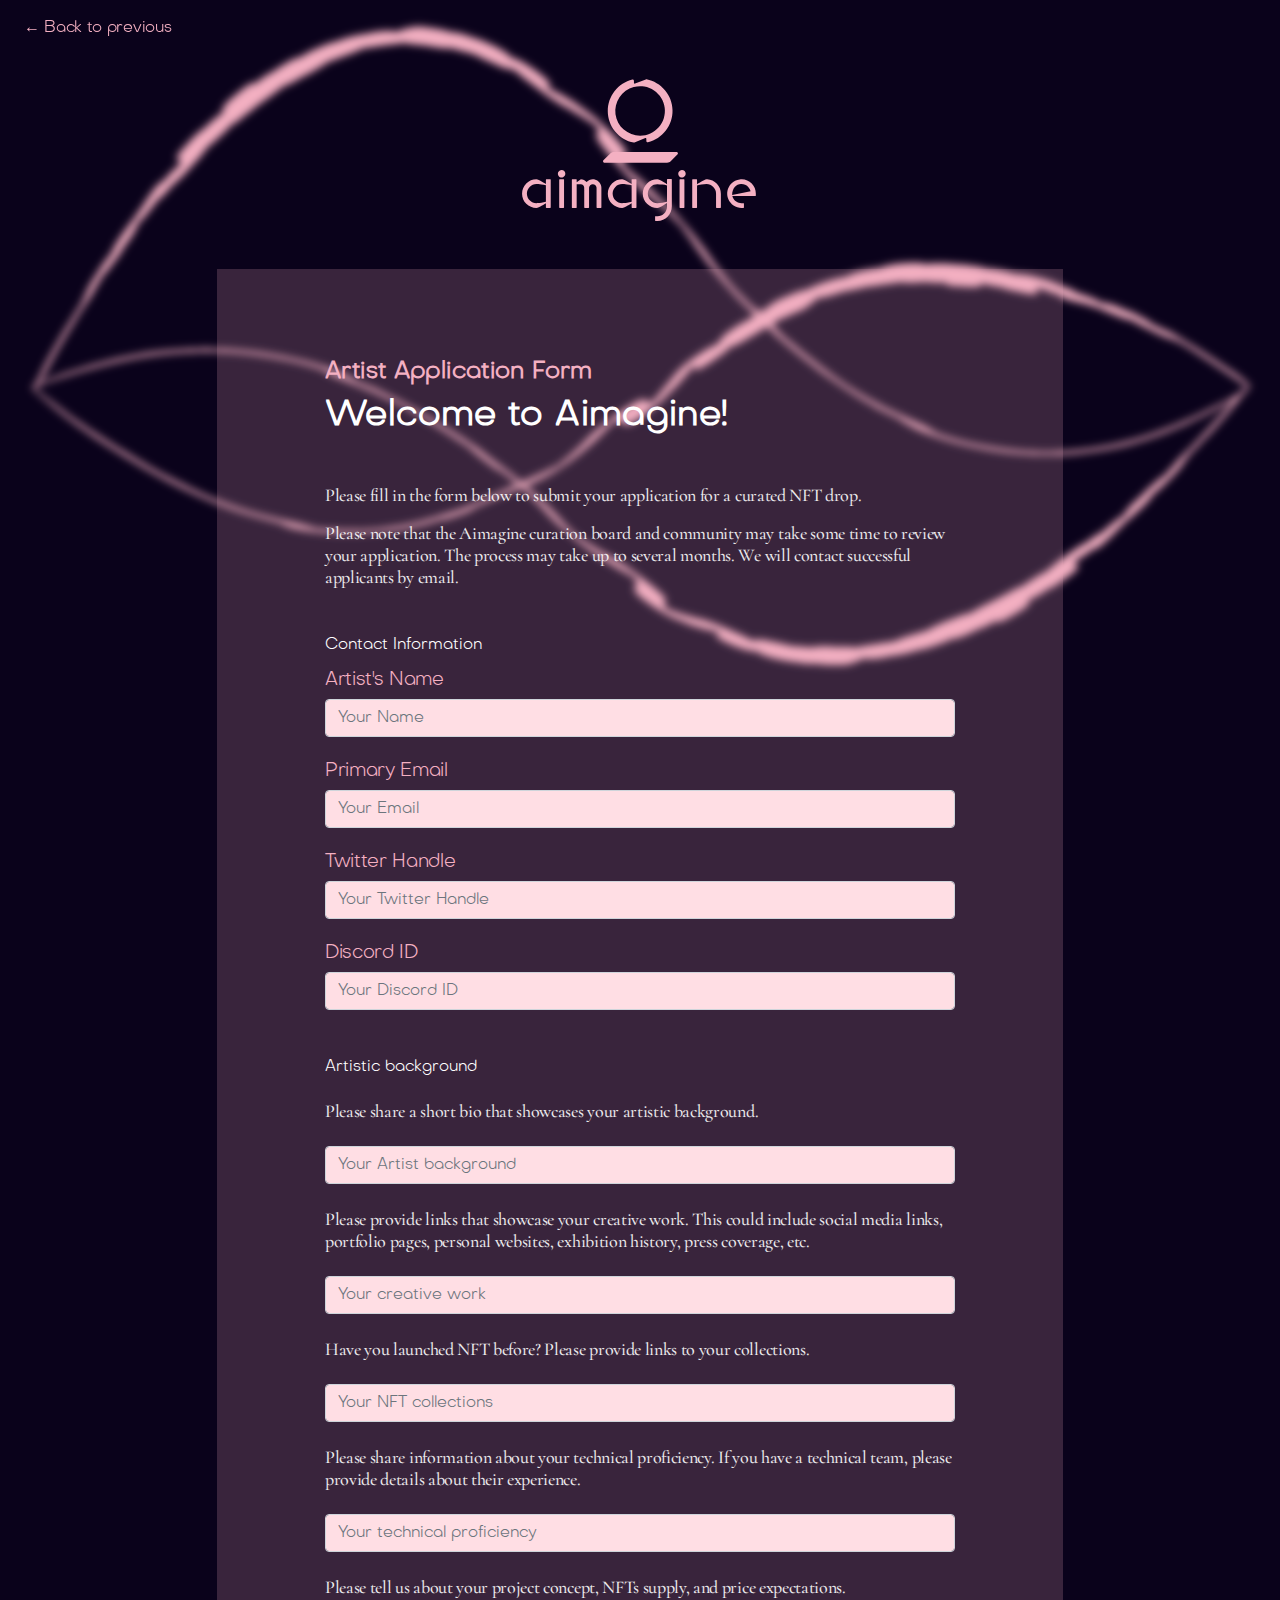
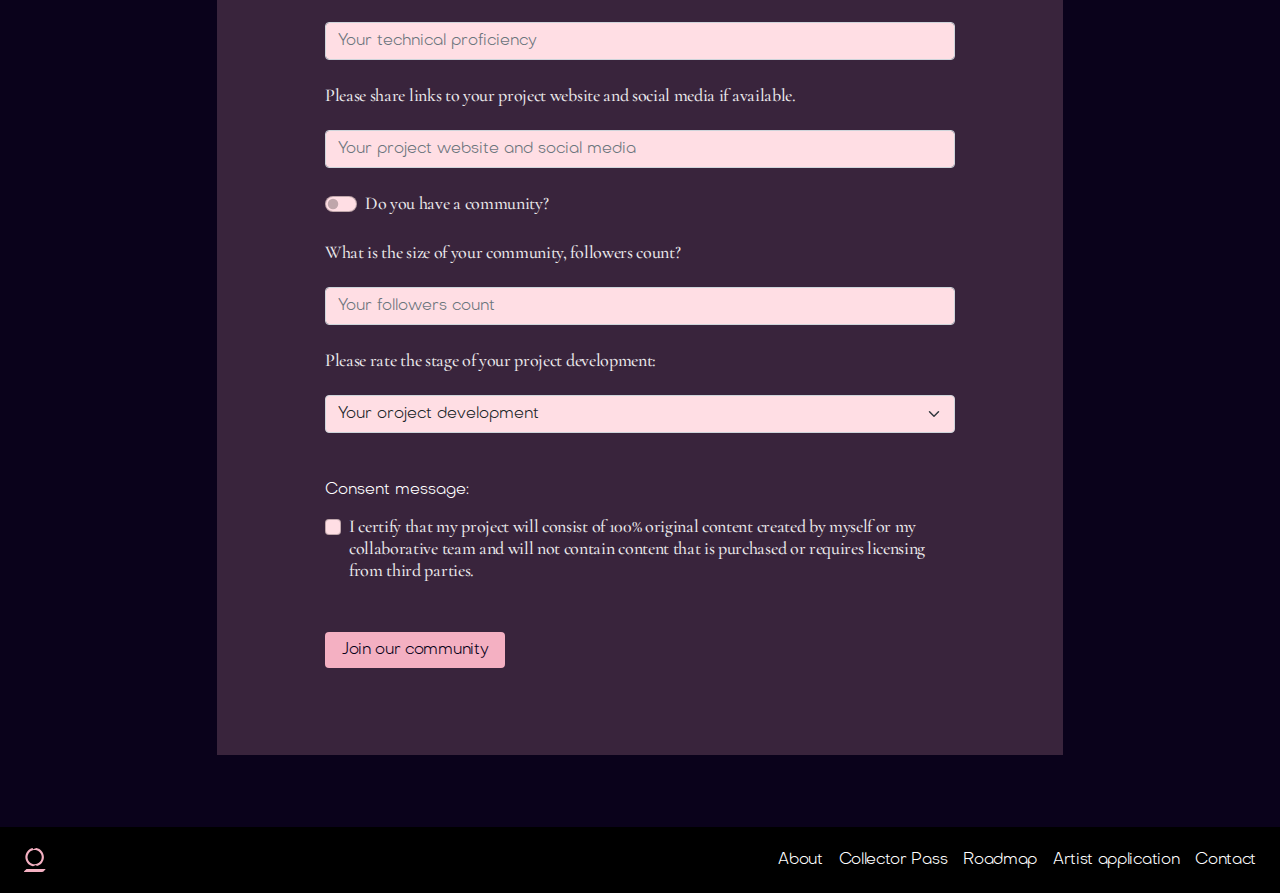
<file: ArtistApplication.html>
<!DOCTYPE html>
<html lang="en">
  <head>
    <meta charset="UTF-8" />
    <meta http-equiv="X-UA-Compatible" content="IE=edge" />
    <meta name="viewport" content="width=device-width, initial-scale=1.0" />
    <link rel="shortcut icon" href="img/LogoImg.svg" type="image/x-icon" />
    <link href="css/bootstrap.min.css" rel="stylesheet" />
    <link rel="stylesheet" href="css/styles.css" />
    <title>Aimagine</title>
  </head>

  <body>
    <header class="fixed-top">
      <div class="conteiner">
        <div class="row">
          <div class="col-12">
            <a class="btn__header" href="index.html">&larr; Back to previous</a>
          </div>
        </div>
      </div>
    </header>

    <section id="ArtistApplication" class="about application">
      <div class="conteiner container-md">
        <div class="row">
          <div class="col-12 text-center mb-5">
            <div>
              <img
                src="./img/LogoImgBig.svg"
                alt="логотип"
                class="img-fluid artistApplication__img"
              />
            </div>
            <div>
              <img
                src="./img/Logo.svg"
                alt="логотип"
                class="img-fluid artistApplication__logo"
              />
            </div>
          </div>
          <div class="col-12 text-white">
            <form method="post" class="artistApplication__form m-auto">
              <h3
                class="about__header mb-2 collectorPass__description text_type_pink"
              >
                Artist Application Form
              </h3>
              <h1 class="about__header mb-5">Welcome to Aimagine!</h1>
              <p class="about__description mb-3">
                Please fill in the form below to submit your application for a
                curated NFT drop.
              </p>
              <p class="about__description mb-5">
                Please note that the Aimagine curation board and community may
                take some time to review your application. The process may take
                up to several months. We will contact successful applicants by
                email.
              </p>
              <h4 class="mb-3 form__header text_white">Contact Information</h4>
              <div class="mb-4 form__placeholder">
                <label for="inputName" class="form-label text_type_pink"
                  >Artist's Name</label
                >
                <input
                  type="text"
                  class="form-control input__color"
                  id="inputName"
                  aria-describedby="name"
                  placeholder="Your Name"
                />
              </div>
              <div class="mb-4 form__placeholder">
                <label for="inputEmail" class="form-label text_type_pink"
                  >Primary Email</label
                >
                <input
                  type="email"
                  class="form-control input__color"
                  id="inputEmail"
                  aria-describedby="emailHelp"
                  placeholder="Your Email"
                />
              </div>
              <div class="mb-4 form__placeholder">
                <label for="inputTwitter" class="form-label text_type_pink"
                  >Twitter Handle</label
                >
                <input
                  type="text"
                  class="form-control input__color"
                  id="inputTwitter"
                  aria-describedby="Twitter"
                  placeholder="Your Twitter Handle"
                />
              </div>
              <div class="mb-5 form__placeholder">
                <label for="inputDiscord" class="form-label text_type_pink"
                  >Discord ID</label
                >
                <input
                  type="text"
                  class="form-control input__color"
                  id="inputDiscord"
                  aria-describedby="Discord"
                  placeholder="Your Discord ID"
                />
              </div>

              <h4 class="mb-4 form__header text_white">Artistic background</h4>
              <div class="mb-4 form__placeholder">
                <label
                  for="inputArtistBackground"
                  class="form-label about__description text-white mb-4"
                  >Please share a short bio that showcases your artistic
                  background.</label
                >
                <input
                  type="text"
                  class="form-control input__color"
                  id="inputArtistBackground"
                  aria-describedby="ArtistBackground"
                  placeholder="Your Artist background"
                />
              </div>
              <div class="mb-4 form__placeholder">
                <label
                  for="inputCreativeWork"
                  class="form-label about__description text-white mb-4"
                  >Please provide links that showcase your creative work. This
                  could include social media links, portfolio pages, personal
                  websites, exhibition history, press coverage, etc.</label
                >
                <input
                  type="text"
                  class="form-control input__color"
                  id="inputCreativeWork"
                  aria-describedby="CreativeWork"
                  placeholder="Your creative work"
                />
              </div>
              <div class="mb-4 form__placeholder">
                <label
                  for="inputNFTCollections"
                  class="form-label about__description text-white mb-4"
                  >Have you launched NFT before? Please provide links to your
                  collections.</label
                >
                <input
                  type="text"
                  class="form-control input__color"
                  id="inputNFTCollections"
                  aria-describedby="NFTCollections"
                  placeholder="Your NFT collections"
                />
              </div>
              <div class="mb-4 form__placeholder">
                <label
                  for="inputTechnicalProficiency"
                  class="form-label about__description text-white mb-4"
                  >Please share information about your technical proficiency. If
                  you have a technical team, please provide details about their
                  experience.</label
                >
                <input
                  type="text"
                  class="form-control input__color"
                  id="inputTechnicalProficiency"
                  aria-describedby="TechnicalProficiency"
                  placeholder="Your technical proficiency"
                />
              </div>
              <div class="mb-4 form__placeholder">
                <label
                  for="inputTechnicalProficiency2"
                  class="form-label about__description text-white mb-4"
                  >Please tell us about your project concept, NFTs supply, and
                  price expectations.</label
                >
                <input
                  type="text"
                  class="form-control input__color"
                  id="inputTechnicalProficiency2"
                  aria-describedby="TechnicalProficiency2"
                  placeholder="Your technical proficiency"
                />
              </div>
              <div class="mb-4 form__placeholder">
                <label
                  for="inputWebsite"
                  class="form-label about__description text-white mb-4"
                  >Please share links to your project website and social media
                  if available.</label
                >
                <input
                  type="text"
                  class="form-control input__color"
                  id="inputWebsite"
                  aria-describedby="inputWebsite"
                  placeholder="Your project website and social media"
                />
              </div>
              <div class="form-check form-switch mb-4">
                <input
                  class="form-check-input checkbox__color"
                  type="checkbox"
                  id="flexSwitchCheckDefault"
                />
                <label
                  class="form-check-label about__description text-white"
                  for="flexSwitchCheckDefault"
                  >Do you have a community?</label
                >
              </div>
              <div class="mb-4 form__placeholder">
                <label
                  for="inputFollowersCount"
                  class="form-label about__description text-white mb-4"
                  >What is the size of your community, followers count?</label
                >
                <input
                  type="text"
                  class="form-control input__color"
                  id="inputFollowersCount"
                  aria-describedby="FollowersCount"
                  placeholder="Your followers count"
                />
              </div>
              <div class="mb-4 form__placeholder">
                <label
                  for="inputProjectDevelopment"
                  class="form-label about__description text-white mb-4"
                  >Please rate the stage of your project development:</label
                >
                <select
                  class="form-select input__color mb-5"
                  aria-label="ProjectDevelopment"
                >
                  <option selected>Your oroject development</option>
                  <option value="1">Conceptual stage</option>
                  <option value="2">Development stage</option>
                  <option value="3">Artwork is ready</option>
                  <option value="4">Marketing stage</option>
                  <option value="5">
                    Final stage - Artwork, website, and smart contract are ready
                  </option>
                  <option value="6">Ready to mint</option>
                </select>
              </div>
              <h4 class="mb-3 form__header text_white">Consent message:</h4>
              <div class="mb-5 form-check text-start">
                <input
                  type="checkbox"
                  class="form-check-input checkbox__color"
                  id="exampleCheck1"
                />
                <label
                  class="form-check-label about__description text-white"
                  for="exampleCheck1"
                  >I certify that my project will consist of 100% original
                  content created by myself or my collaborative team and will
                  not contain content that is purchased or requires licensing
                  from third parties.</label
                >
              </div>
              <button
                type="button"
                class="btn btn-lg btn__pink"
                data-bs-toggle="modal"
                data-bs-target="#community"
              >
                Join our community
              </button>
            </form>
          </div>
        </div>
      </div>
    </section>

    <footer id="footer">
      <div class="conteiner">
        <div class="row align-items-center justify-content-between">
          <div class="col-2">
            <img src="./img/LogoImg.svg" alt="логотип" class="" />
          </div>
          <div class="col-8">
            <nav class="nav justify-content-end">
              <a class="nav-link nav-link__font" href="index.html#about"
                >About</a
              >
              <a class="nav-link nav-link__font" href="index.html#collectorPass"
                >Collector Pass</a
              >
              <a class="nav-link nav-link__font" href="index.html#roadMap"
                >Roadmap</a
              >
              <a class="nav-link nav-link__font" href="#ArtistApplication"
                >Artist application</a
              >
              <a class="nav-link nav-link__font" href="index.html#contact"
                >Contact</a
              >
            </nav>
          </div>
        </div>
      </div>
    </footer>
    <!-- Modal -->
    <div
      class="modal fade"
      id="community"
      tabindex="-1"
      aria-labelledby="exampleModalLabel"
      aria-hidden="true"
    >
      <div class="modal-dialog modal-dialog-centered">
        <div class="modal-content input__color">
          <div class="modal-header">
            <button
              type="button"
              class="btn-close"
              data-bs-dismiss="modal"
              aria-label="Close"
            ></button>
          </div>
          <div class="modal-body">
            <p>Your application successfully submitted.</p>
            <p>
              Please note that the Aimagine curation board and community may
              take some time to review your application. The process may take up
              to several months. We will contact successful applicants by email.
            </p>
          </div>
          <div class="modal-footer">
            <button
              type="button"
              class="btn btn-secondary btn__pink"
              data-bs-dismiss="modal"
            >
              Close
            </button>
          </div>
        </div>
      </div>
    </div>
    <script src="js/bootstrap.bundle.min.js"></script>
  </body>
</html>
</file>
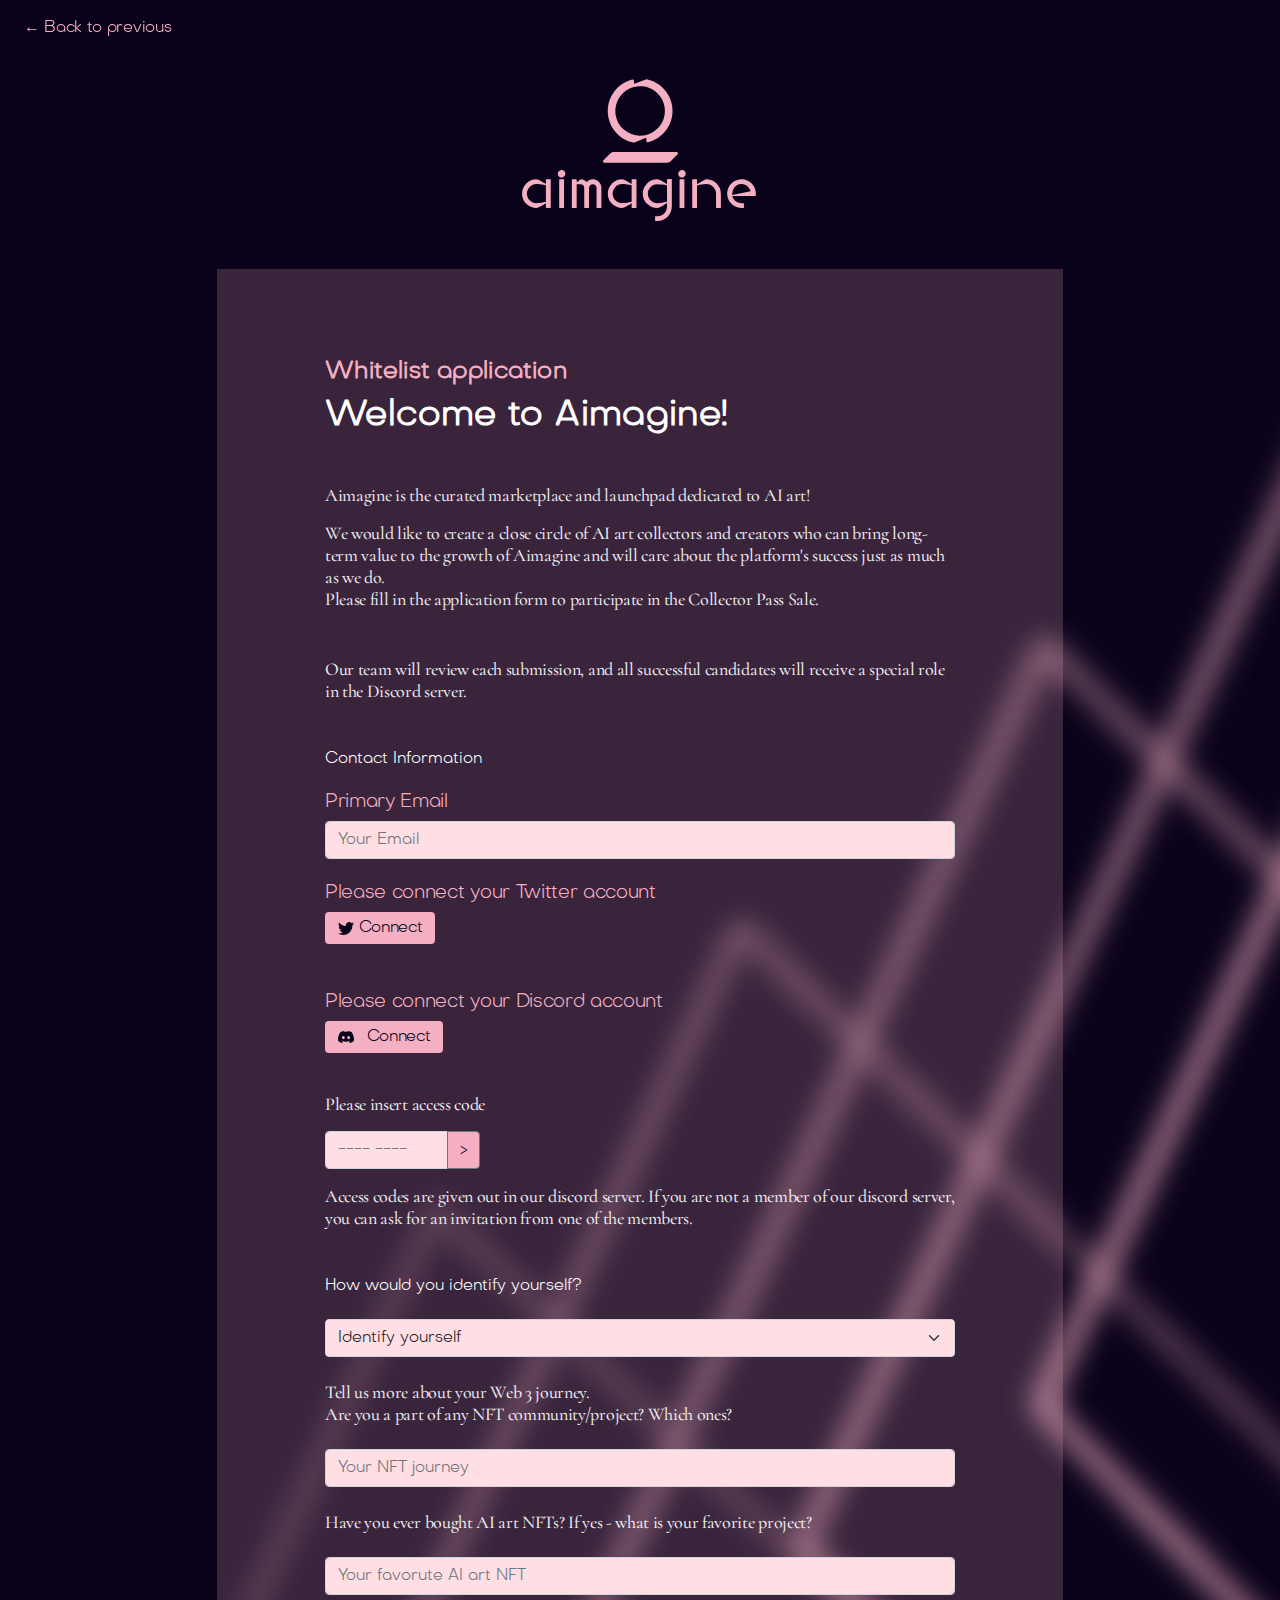
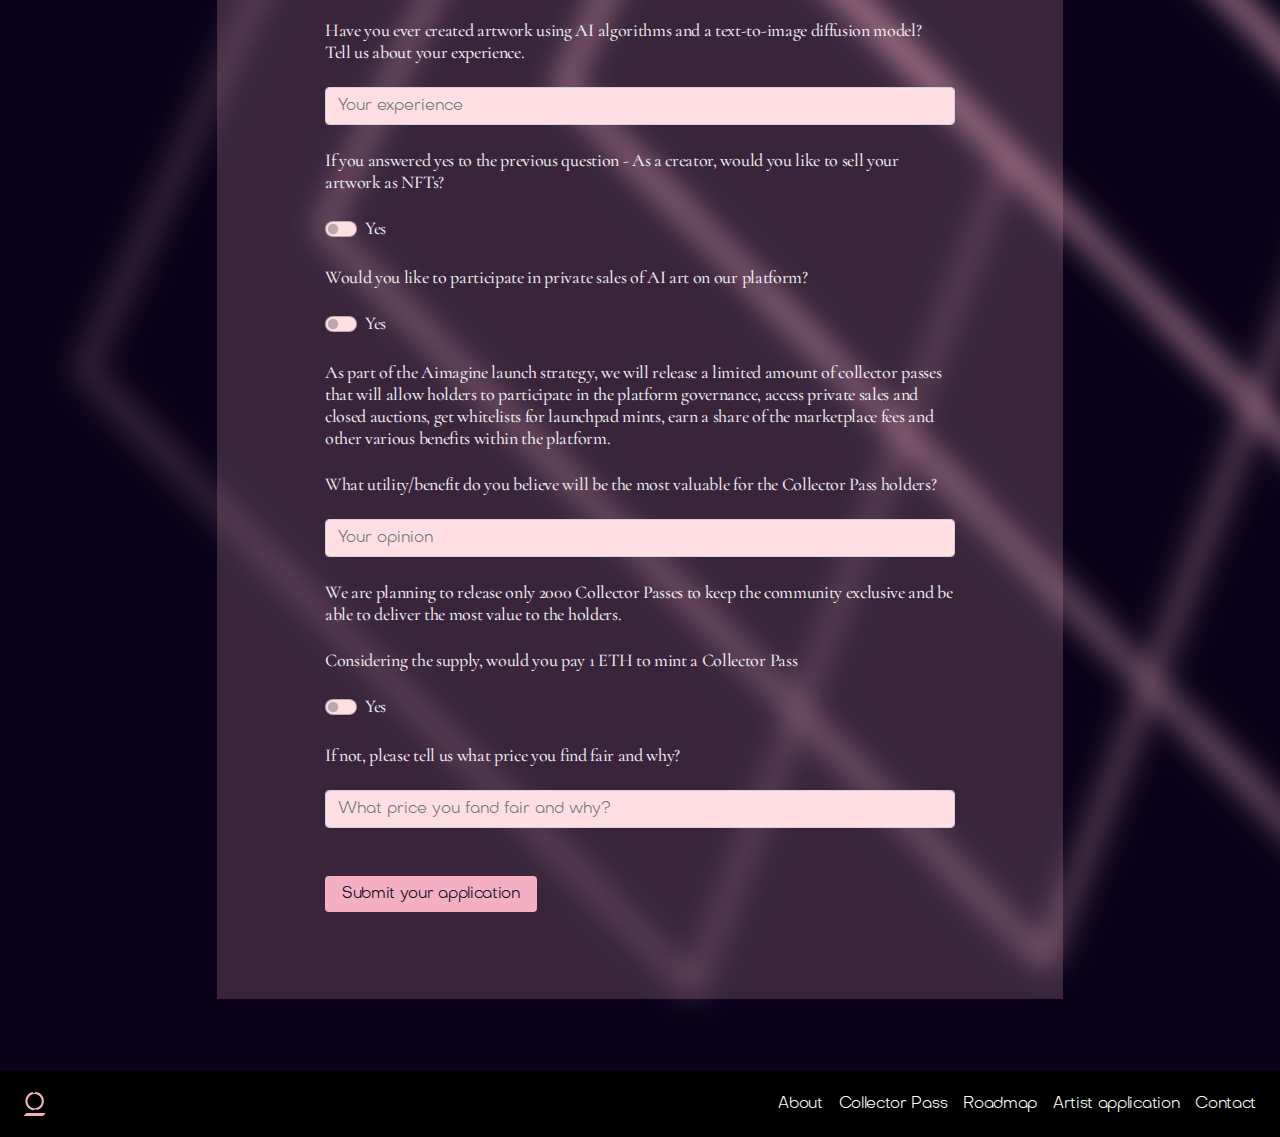
<file: WhitelistApplication.html>
<!DOCTYPE html>
<html lang="en">
  <head>
    <meta charset="UTF-8" />
    <meta http-equiv="X-UA-Compatible" content="IE=edge" />
    <meta name="viewport" content="width=device-width, initial-scale=1.0" />
    <link rel="shortcut icon" href="img/LogoImg.svg" type="image/x-icon" />
    <link href="css/bootstrap.min.css" rel="stylesheet" />
    <link rel="stylesheet" href="css/styles.css" />
    <title>Aimagine</title>
  </head>

  <body>
    <header class="fixed-top">
      <div class="conteiner">
        <div class="row">
          <div class="col-12">
            <a class="btn__header" href="index.html">&larr; Back to previous</a>
          </div>
        </div>
      </div>
    </header>

    <section id="WhitelistApplication" class="roadMap application">
      <div class="conteiner container-md">
        <div class="row">
          <div class="col-12 text-center mb-5">
            <div>
              <img
                src="./img/LogoImgBig.svg"
                alt="логотип"
                class="img-fluid artistApplication__img"
              />
            </div>
            <div>
              <img
                src="./img/Logo.svg"
                alt="логотип"
                class="img-fluid artistApplication__logo"
              />
            </div>
          </div>
          <div class="col-12 text-white">
            <form method="post" class="artistApplication__form m-auto">
              <h3
                class="about__header mb-2 collectorPass__description text_type_pink"
              >
                Whitelist application
              </h3>
              <h1 class="about__header mb-5">Welcome to Aimagine!</h1>
              <p class="about__description mb-3">
                Aimagine is the curated marketplace and launchpad dedicated to
                AI art!
              </p>
              <p class="about__description mb-5">
                We would like to create a close circle of AI art collectors and
                creators who can bring long-term value to the growth of Aimagine
                and will care about the platform's success just as much as we
                do.<br />Please fill in the application form to participate in
                the Collector Pass Sale.
              </p>
              <p class="about__description mb-5">
                Our team will review each submission, and all successful
                candidates will receive a special role in the Discord server.
              </p>
              <h4 class="mb-4 form__header text_white">Contact Information</h4>

              <div class="mb-4 form__placeholder">
                <label for="inputEmail" class="form-label text_type_pink"
                  >Primary Email</label
                >
                <input
                  type="email"
                  class="form-control input__color"
                  id="inputEmail"
                  aria-describedby="emailHelp"
                  placeholder="Your Email"
                />
              </div>
              <div class="mb-4 form__placeholder">
                <label for="inputTwitter" class="form-label text_type_pink"
                  >Please connect your Twitter account</label
                >
                <!-- <input
                  type="text"
                  class="form-control input__color"
                  id="inputTwitter"
                  aria-describedby="Twitter"
                  placeholder="Your Twitter Handle"
                /> -->
                <div>
                  <a
                    href="https://twitter.com/"
                    class="btn mb-4 btn__pink button__type_active"
                    target="blank"
                    type="checkbox"
                  >
                    <svg
                      xmlns="http://www.w3.org/2000/svg"
                      width="16"
                      height="16"
                      fill="currentColor"
                      class="bi bi-twitter"
                      viewBox="0 0 16 16"
                    >
                      <path
                        d="M5.026 15c6.038 0 9.341-5.003 9.341-9.334 0-.14 0-.282-.006-.422A6.685 6.685 0 0 0 16 3.542a6.658 6.658 0 0 1-1.889.518 3.301 3.301 0 0 0 1.447-1.817 6.533 6.533 0 0 1-2.087.793A3.286 3.286 0 0 0 7.875 6.03a9.325 9.325 0 0 1-6.767-3.429 3.289 3.289 0 0 0 1.018 4.382A3.323 3.323 0 0 1 .64 6.575v.045a3.288 3.288 0 0 0 2.632 3.218 3.203 3.203 0 0 1-.865.115 3.23 3.23 0 0 1-.614-.057 3.283 3.283 0 0 0 3.067 2.277A6.588 6.588 0 0 1 .78 13.58a6.32 6.32 0 0 1-.78-.045A9.344 9.344 0 0 0 5.026 15z"
                      />
                    </svg>
                  </a>
                </div>
              </div>
              <div class="mb-3 form__placeholder">
                <label for="inputDiscord" class="form-label text_type_pink"
                  >Please connect your Discord account</label
                >
                <!-- <input
                  type="text"
                  class="form-control input__color"
                  id="inputDiscord"
                  aria-describedby="Discord"
                  placeholder="Your Discord ID"
                /> -->
                <div>
                  <a
                    href="https://discord.com/login?redirect_to=%2Fchannels%2F%40me"
                    class="btn mb-4 btn__pink button__type_active"
                    target="blank"
                  >
                    <svg
                      xmlns="http://www.w3.org/2000/svg"
                      width="16"
                      height="16"
                      fill="currentColor"
                      class="bi bi-discord me-2"
                      viewBox="0 0 16 16"
                    >
                      <path
                        d="M13.545 2.907a13.227 13.227 0 0 0-3.257-1.011.05.05 0 0 0-.052.025c-.141.25-.297.577-.406.833a12.19 12.19 0 0 0-3.658 0 8.258 8.258 0 0 0-.412-.833.051.051 0 0 0-.052-.025c-1.125.194-2.22.534-3.257 1.011a.041.041 0 0 0-.021.018C.356 6.024-.213 9.047.066 12.032c.001.014.01.028.021.037a13.276 13.276 0 0 0 3.995 2.02.05.05 0 0 0 .056-.019c.308-.42.582-.863.818-1.329a.05.05 0 0 0-.01-.059.051.051 0 0 0-.018-.011 8.875 8.875 0 0 1-1.248-.595.05.05 0 0 1-.02-.066.051.051 0 0 1 .015-.019c.084-.063.168-.129.248-.195a.05.05 0 0 1 .051-.007c2.619 1.196 5.454 1.196 8.041 0a.052.052 0 0 1 .053.007c.08.066.164.132.248.195a.051.051 0 0 1-.004.085 8.254 8.254 0 0 1-1.249.594.05.05 0 0 0-.03.03.052.052 0 0 0 .003.041c.24.465.515.909.817 1.329a.05.05 0 0 0 .056.019 13.235 13.235 0 0 0 4.001-2.02.049.049 0 0 0 .021-.037c.334-3.451-.559-6.449-2.366-9.106a.034.034 0 0 0-.02-.019Zm-8.198 7.307c-.789 0-1.438-.724-1.438-1.612 0-.889.637-1.613 1.438-1.613.807 0 1.45.73 1.438 1.613 0 .888-.637 1.612-1.438 1.612Zm5.316 0c-.788 0-1.438-.724-1.438-1.612 0-.889.637-1.613 1.438-1.613.807 0 1.451.73 1.438 1.613 0 .888-.631 1.612-1.438 1.612Z"
                      />
                    </svg>
                  </a>
                </div>
              </div>
              <label
                for="accessCode"
                class="form-label about__description text-white mb-3"
                >Please insert access code</label
              >
              <div class="input-group mb-3 input-group__size">
                <input
                  type="text"
                  class="form-control input__color"
                  placeholder="---- ----"
                  aria-label="accessCode"
                  aria-describedby="button-addon2"
                />
                <button
                  class="btn btn-outline-secondary btn__pink"
                  type="button"
                  id="button-addon2"
                >
                  &gt;
                </button>
              </div>
              <label
                for="accessCode"
                class="form-label about__description text-white mb-5"
                >Access codes are given out in our discord server. If you are
                not a member of our discord server, you can ask for an
                invitation from one of the members.</label
              >
              <div id="whitelist-application-form" class="">
                <h4 class="mb-4 form__header text_white">
                  How would you identify yourself?
                </h4>
                <div class="mb-4 form__placeholder">
                  <select
                    class="form-select input__color mb-4"
                    aria-label="inputIdentify"
                  >
                    <option selected>Identify yourself</option>
                    <option value="1">Collector</option>
                    <option value="2">Creator</option>
                    <option value="3">Investor</option>
                    <option value="4">Trader</option>
                    <option value="5">Web3 Developer</option>
                    <option value="6">Web3 Business Owner</option>
                    <option value="7">NFT newbie</option>
                    <option value="8">Web3 explorer</option>
                  </select>
                </div>
                <div class="mb-4 form__placeholder">
                  <label
                    for="NFTJourney"
                    class="form-label about__description text-white mb-4"
                    >Tell us more about your Web 3 journey.<br />Are you a part
                    of any NFT community/project? Which ones?</label
                  >
                  <input
                    type="text"
                    class="form-control input__color"
                    id="inputNFTJourney"
                    aria-describedby="NFTJourney"
                    placeholder="Your NFT journey"
                  />
                </div>
                <div class="mb-4 form__placeholder">
                  <label
                    for="inputFavoruteNFT"
                    class="form-label about__description text-white mb-4"
                    >Have you ever bought AI art NFTs? If yes - what is your
                    favorite project?
                  </label>
                  <input
                    type="text"
                    class="form-control input__color"
                    id="inputFavoruteNFT"
                    aria-describedby="FavoruteNFT"
                    placeholder="Your favorute AI art NFT"
                  />
                </div>
                <div class="mb-4 form__placeholder">
                  <label
                    for="inputExperience"
                    class="form-label about__description text-white mb-4"
                    >Have you ever created artwork using AI algorithms and a
                    text-to-image diffusion model?<br />Tell us about your
                    experience.</label
                  >
                  <input
                    type="text"
                    class="form-control input__color"
                    id="inputExperience"
                    aria-describedby="Experience"
                    placeholder="Your experience"
                  />
                </div>
                <label
                  for="inputSellOK"
                  class="form-label about__description text-white mb-4"
                  >If you answered yes to the previous question - As a creator,
                  would you like to sell your artwork as NFTs?</label
                >
                <div class="form-check form-switch mb-4">
                  <input
                    class="form-check-input checkbox__color"
                    type="checkbox"
                    id="inputSellOK"
                  />
                  <label
                    class="form-check-label about__description text-white"
                    for="inputSellOK"
                    >Yes</label
                  >
                </div>
                <label
                  for="inputParticipateOK"
                  class="form-label about__description text-white mb-4"
                  >Would you like to participate in private sales of AI art on
                  our platform?</label
                >
                <div class="form-check form-switch mb-4">
                  <input
                    class="form-check-input checkbox__color"
                    type="checkbox"
                    id="ParticipateOK"
                  />
                  <label
                    class="form-check-label about__description text-white"
                    for="inputParticipateOK"
                    >Yes</label
                  >
                </div>
                <p class="about__description mb-4">
                  As part of the Aimagine launch strategy, we will release a
                  limited amount of collector passes that will allow holders to
                  participate in the platform governance, access private sales
                  and closed auctions, get whitelists for launchpad mints, earn
                  a share of the marketplace fees and other various benefits
                  within the platform.
                </p>
                <div class="mb-4 form__placeholder">
                  <label
                    for="inputOpinion"
                    class="form-label about__description text-white mb-4"
                    >What utility/benefit do you believe will be the most
                    valuable for the Collector Pass holders?</label
                  >
                  <input
                    type="text"
                    class="form-control input__color"
                    id="inputOpinion"
                    aria-describedby="Opinion"
                    placeholder="Your opinion"
                  />
                </div>
                <p class="about__description mb-4">
                  We are planning to release only 2000 Collector Passes to keep
                  the community exclusive and be able to deliver the most value
                  to the holders.
                </p>
                <label
                  for="inputPayOK"
                  class="form-label about__description text-white mb-4"
                  >Considering the supply, would you pay 1 ETH to mint a
                  Collector Pass</label
                >
                <div class="form-check form-switch mb-4">
                  <input
                    class="form-check-input checkbox__color"
                    type="checkbox"
                    id="PayOK"
                  />
                  <label
                    class="form-check-label about__description text-white"
                    for="inputPayOK"
                    >Yes</label
                  >
                </div>
                <div class="mb-5 form__placeholder">
                  <label
                    for="inputPrice"
                    class="form-label about__description text-white mb-4"
                    >If not, please tell us what price you find fair and
                    why?</label
                  >
                  <input
                    type="text"
                    class="form-control input__color"
                    id="inputPrice"
                    aria-describedby="Price"
                    placeholder="What price you fand fair and why?"
                  />
                </div>

                <button
                  href="#"
                  class="btn btn-lg btn__pink"
                  type="button"
                  data-bs-toggle="modal"
                  data-bs-target="#submit"
                >
                  Submit your application
                </button>
              </div>
            </form>
          </div>
        </div>
      </div>
    </section>

    <footer id="footer">
      <div class="conteiner">
        <div class="row align-items-center justify-content-between">
          <div class="col-2">
            <img src="./img/LogoImg.svg" alt="логотип" class="" />
          </div>
          <div class="col-8">
            <nav class="nav justify-content-end">
              <a class="nav-link nav-link__font" href="index.html#about"
                >About</a
              >
              <a class="nav-link nav-link__font" href="index.html#collectorPass"
                >Collector Pass</a
              >
              <a class="nav-link nav-link__font" href="index.html#roadMap"
                >Roadmap</a
              >
              <a class="nav-link nav-link__font" href="ArtistApplication.html"
                >Artist application</a
              >
              <a class="nav-link nav-link__font" href="index.html#contact"
                >Contact</a
              >
            </nav>
          </div>
        </div>
      </div>
    </footer>
    <!-- Modal -->
    <div
      class="modal fade"
      id="submit"
      tabindex="-1"
      aria-labelledby="exampleModalLabel"
      aria-hidden="true"
    >
      <div class="modal-dialog modal-dialog-centered">
        <div class="modal-content input__color">
          <div class="modal-header">
            <button
              type="button"
              class="btn-close"
              data-bs-dismiss="modal"
              aria-label="Close"
            ></button>
          </div>
          <div class="modal-body">
            <p>
              Thank you, your application is under review. We will notify all
              successful candidates and update roles in discord! Stay tuned.
            </p>
          </div>
          <div class="modal-footer">
            <button
              type="button"
              class="btn btn-secondary btn__pink"
              data-bs-dismiss="modal"
            >
              Close
            </button>
          </div>
        </div>
      </div>
    </div>

    <script src="js/bootstrap.bundle.min.js"></script>
  </body>
</html>
</file>
<file: css/styles.css>
@font-face {
  font-family: "Octarine";
  src: url(../font/octarine-cufonfonts/Octarine-Light.otf);
}

@font-face {
  font-family: "Cormorant";
  src: url(../font/Cormorant-VariableFont_wght.ttf);
}

body {
  font-family: "Octarine";
}

header,
footer {
  padding: 16px 24px;
}

.section {
  padding: 117px 188px;
}

@media screen and (max-width: 1023px) {
  .section {
    padding: 80px 100px;
  }
}

@media screen and (max-width: 767px) {
  .section {
    padding: 30px 30px;
  }
}

footer {
  background-color: #000000;
  background-size: contain;
}

.header {
  background-color: #000000;
  background-size: contain;
}

.nav-link__font {
  font-style: normal;
  font-weight: 400;
  font-size: 16px;
  line-height: 18px;
  letter-spacing: -0.32px;
  color: #ffffff;
}

.nav-link:hover {
  color: #ffffff;
  transition: 1s;
  opacity: 0.6;
}

.nav-link {
  padding-right: 0;
}

/*about*/
.about {
  background: url(../img/About.svg), #0a021b;
  background-size: 100%;
  background-repeat: no-repeat;
}

.about__padding {
  padding-top: 160px;
}

@media screen and (max-width: 767px) {
  .about {
    background-size: cover;
  }
}

.about__header {
  font-style: normal;
  font-weight: 700;
  font-size: 36px;
  line-height: 40px;
  letter-spacing: 0.38px;
}
.about__description {
  opacity: 0.9;
  font-family: "Cormorant";
  font-style: normal;
  font-weight: 500;
  font-size: 18px;
  line-height: 22px;
  letter-spacing: -0.32px;
}

.btn__white {
  border-radius: 15px;
  font-style: normal;
  font-weight: 400;
  font-size: 13px;
  line-height: 14px;
  align-items: center;
  letter-spacing: -0.078px;
  color: #0a021b;
}

.btn__white:hover {
  opacity: 0.6;
  transition: 2s;
}

.btn__pink {
  background: #f4b0c2;
  border-radius: 4px;
  font-style: normal;
  font-weight: 400;
  font-size: 16px;
  line-height: 18px;
  letter-spacing: -0.32px;
  color: #0a021b;
}

.btn__pink:hover {
  background: #f4b0c2;
  opacity: 0.6;
  transition: 2s;
}



/* collectorPass */
.collectorPass {
  background: url(../img/CollectorPass.svg);
  background-size: cover;
  background-repeat: no-repeat;
}

.collectorPass__description {
  font-weight: 700;
  font-size: 24px;
  line-height: 32px;
  letter-spacing: 0.38px;
}

.collectorPass__list {
  list-style-type: "– ";
}

.btn__violet {
  background-color: #0a021b;
  color: white;
}

.btn__violet:hover {
  opacity: 0.6;
  transition: 2s;
}

@media screen and (max-width: 767px) {
.circle__type_hidden {
  display: none;
}
}

/* roadMap */
.roadMap {
  background: url(../img/Rectangle.svg), #0a021b;
  background-size: cover;
  background-repeat: no-repeat;
}

.roadMap__description {
  font-weight: 400;
  font-size: 16px;
  line-height: 18px;
}

.roadMap__box {
  box-shadow: 0px 0px 10px 5px rgba(244, 176, 194, 0.31);
  -webkit-box-shadow: 0px 0px 10px 5px rgba(244, 176, 194, 0.31);
  -moz-box-shadow: 0px 0px 10px 5px rgba(244, 176, 194, 0.31);
  border-radius: 11px;
  background-color: #0a021b;
}

.roadMap__row {
  background-color: #0a021b;
  border-radius: 8px;
  opacity: 0.9;
  padding: 52px 138px;
}

@media screen and (max-width: 1023px) {
  .roadMap__row {
    padding: 30px 80px;
  }
}

@media screen and (max-width: 767px) {
  .roadMap__row {
    padding: 10px 10px;
  }
}

@font-face {
  font-family: "Cormorant";
  src: url(../font/Cormorant-VariableFont_wght.ttf);
}

.text_type_pink {
  color: #f4b0c2;
}

.input__color {
  background-color: #ffdee4;
}

/* contact */
.contact__header {
  font-weight: 700;
  font-size: 40px;
  line-height: 45px;
  color: #212529;
}

.contact__form {
  background-color: #0a021b;
}

.form__placeholder {
  font-weight: 400;
  font-size: 19px;
  line-height: 21px;
  letter-spacing: -0.32px;
  color: #212529;
}

.btn__form {
  width: 100%;
}

.contact {
  padding-top: 56px;
  padding-bottom: 56px;
}

.input__color {
  background-color: #ffdee4;
}

.checkbox__color {
  background-color: #ffdee4;
}

.checkbox__color:checked {
  background-color: #f4b0c2;
}

/* artistApplication */
.application {
  padding-top: 72px;
  padding-bottom: 72px;
}
.artistApplication__img {
  height: 98px;
  width: 87px;
}

.artistApplication__logo {
  width: 236px;
  height: 51px;
}

.artistApplication__form {
  background: rgba(244, 176, 194, 0.2);
  max-width: 846px;
  padding: 87px 108px;
}

@media screen and (max-width: 1023px) {
  .artistApplication__form {
    padding: 50px 80px;
  }
}

@media screen and (max-width: 767px) {
  .artistApplication__form {
    padding: 50px 30px;
  }
}

.form__header {
  font-weight: 300;
  font-size: 16px;
  line-height: 18px;
}

.btn__header {
  font-weight: 300;
  font-size: 16px;
  line-height: 16px;
  letter-spacing: -0.32px;
  color: #f4b0c2;
  text-decoration: none;
}

.btn__header:hover {
  color: #f4b0c2;
  text-decoration: none;
  opacity: 0.6;
  transition: 2s;
}

/* WhitelistApplication */
.input-group__size {
  width: 155px;
}

.button__type_not_active {
  pointer-events: none;
  opacity: 0.4;
}

.button__type_not_active::after {
  content: 'Your account is connected'
}

.button__type_active::after {
  content: 'Connect'
}
</file>
